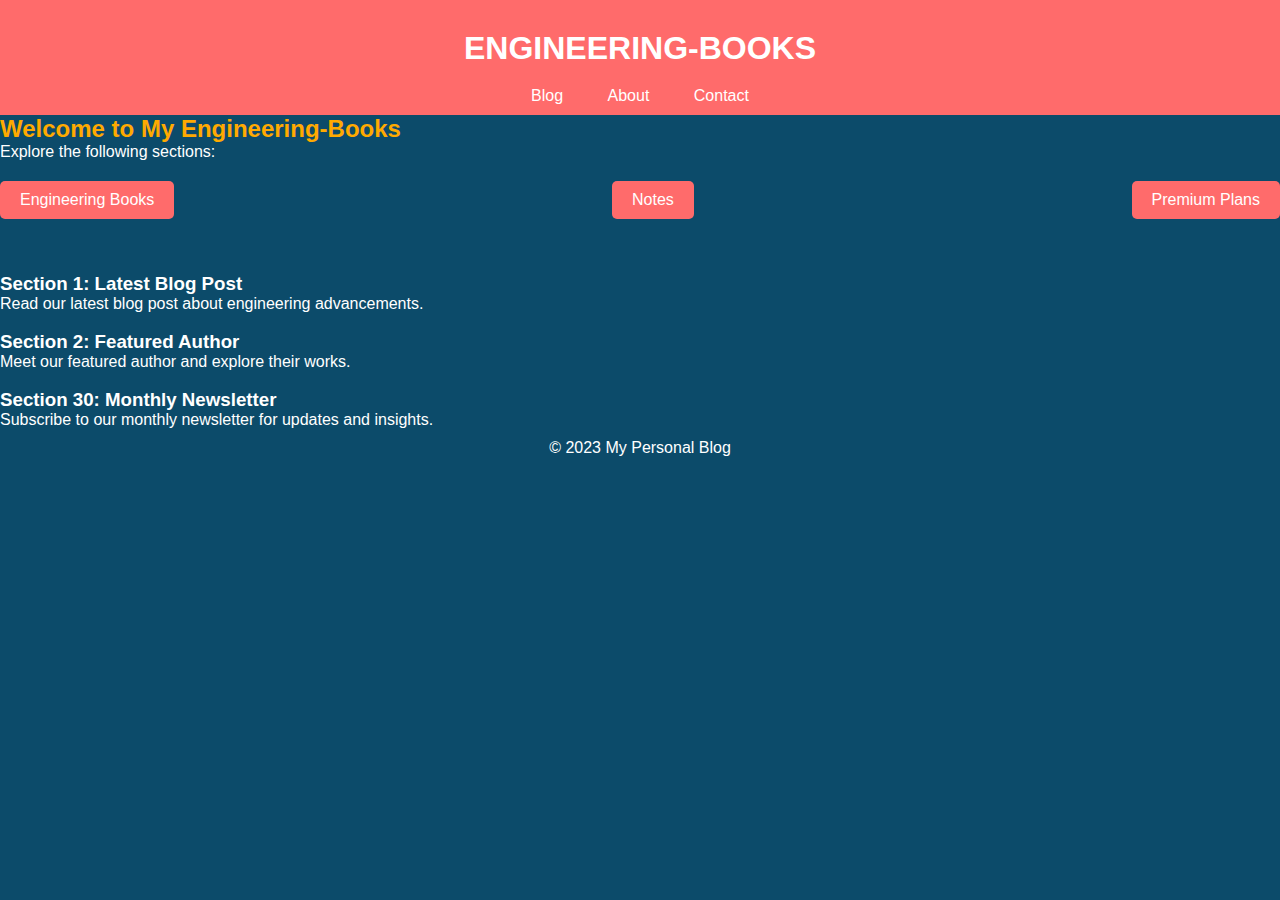
<file: index.html>
<!DOCTYPE html>
<html lang="en">
<head>
    <meta charset="UTF-8">
    <meta name="viewport" content="width=device-width, initial-scale=1.0">
    <link rel="stylesheet" href="style.css">
    <title>My Personal Blog</title>
</head>
<body>
    <header>
        <h1>Engineering-Books</h1>
        <nav>
            <ul>
                <li><a href="blog.html">Blog</a></li>
                <li><a href="about.html">About</a></li>
                <li><a href="contact.html">Contact</a></li>
            </ul>
        </nav>
    </header>

    <main class="article-grid">
        
        <h2>Welcome to My Engineering-Books</h2>
        <p>Explore the following sections:</p>

        <div class="buttons-container">
            <a href="engineering-books.html" class="content-button">Engineering Books</a>
            <a href="notes.html" class="content-button">Notes</a>
            <a href="premium-plans.html" class="content-button">Premium Plans</a>
        </div>
        <br>
        <br>
        <br>
        <!-- Add this element to your HTML with the specified class -->
<div class="custom-animation-element"></div>
<!-- Add elements to your HTML with the specified classes for each animation -->
<div class="element-for-animation1"></div>
<div class="element-for-animation2"></div>
<div class="element-for-animation3"></div>
<div class="element-for-animation4"></div>
<div class="element-for-animation5"></div>


        <!-- Additional Content Sections -->
        <section>
            <h3>Section 1: Latest Blog Post</h3>
            <p>Read our latest blog post about engineering advancements.</p>
        </section>
        <br>
        <section>
            <h3>Section 2: Featured Author</h3>
            <p>Meet our featured author and explore their works.</p>
        </section>
        <br>
        <!-- Add 28 more content sections here -->

        <section>
            <h3>Section 30: Monthly Newsletter</h3>
            <p>Subscribe to our monthly newsletter for updates and insights.</p>
        </section>
    </main>

    <footer>
        <p>&copy; 2023 My Personal Blog</p>
    </footer>
    <script src="script.js"></script>
</body>
</html>
</file>
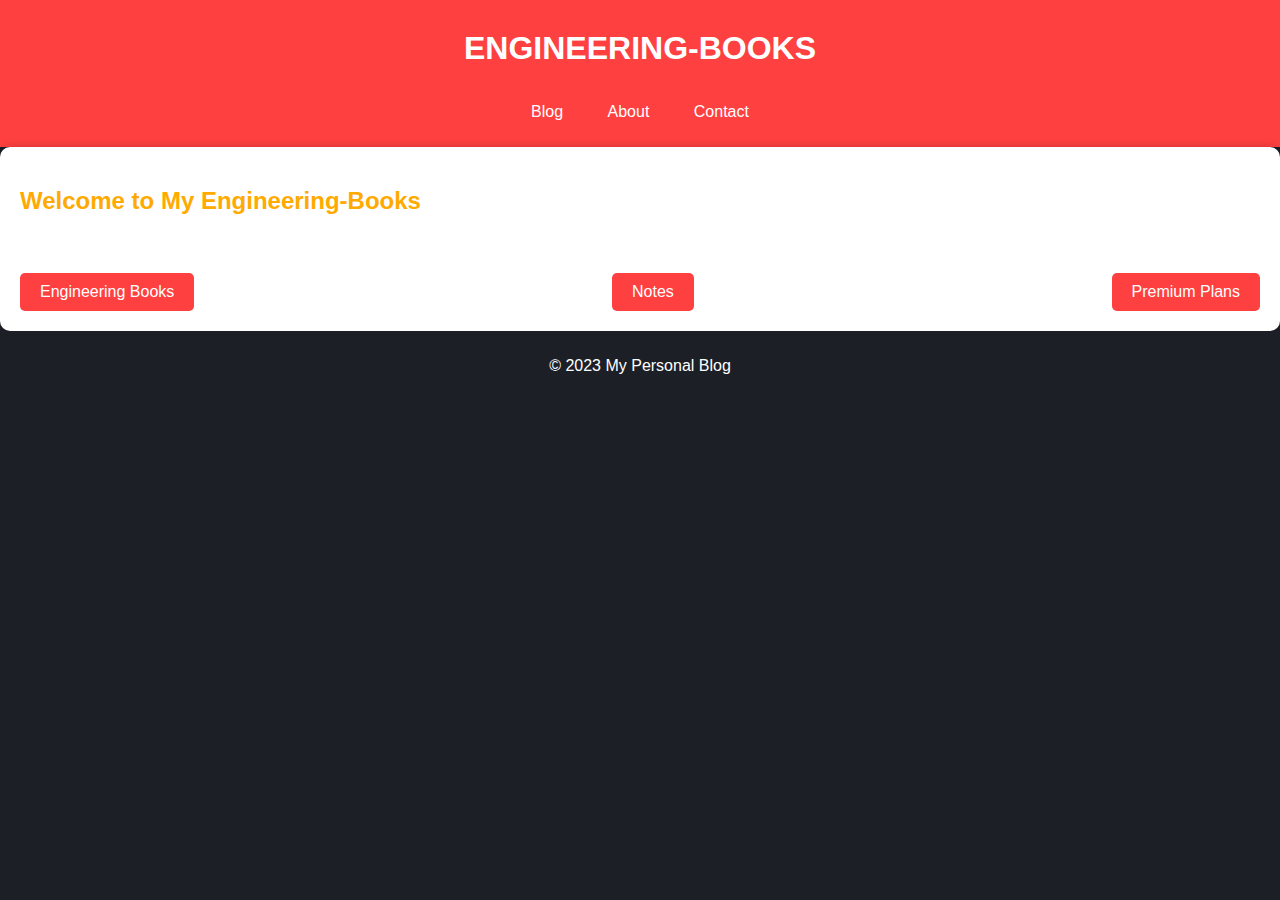
<file: enginnering book/index.html>
<!DOCTYPE html>
<html lang="en">
<head>
    <meta charset="UTF-8">
    <meta name="viewport" content="width=device-width, initial-scale=1.0">
    <link rel="stylesheet" href="style.css">
    <title>My Personal Blog</title>
</head>
<body>
    <header>
        <h1>Engineering-Books</h1>
        <nav>
            <ul>
                <li><a href="blog.html">Blog</a></li>
                <li><a href="about.html">About</a></li>
                <li><a href="contact.html">Contact</a></li>
            </ul>
        </nav>
    </header>

    <main class="article-grid">
        <h2>Welcome to My Engineering-Books</h2>
        <p>Explore the following sections:</p>

        <div class="buttons-container">
            <a href="engineering-books.html" class="content-button">Engineering Books</a>
            <a href="notes.html" class="content-button">Notes</a>
            <a href="premium-plans.html" class="content-button">Premium Plans</a>
        </div>
    </main>

    <footer>
        <p>&copy; 2023 My Personal Blog</p>
    </footer>
</body>
</html>
</file>
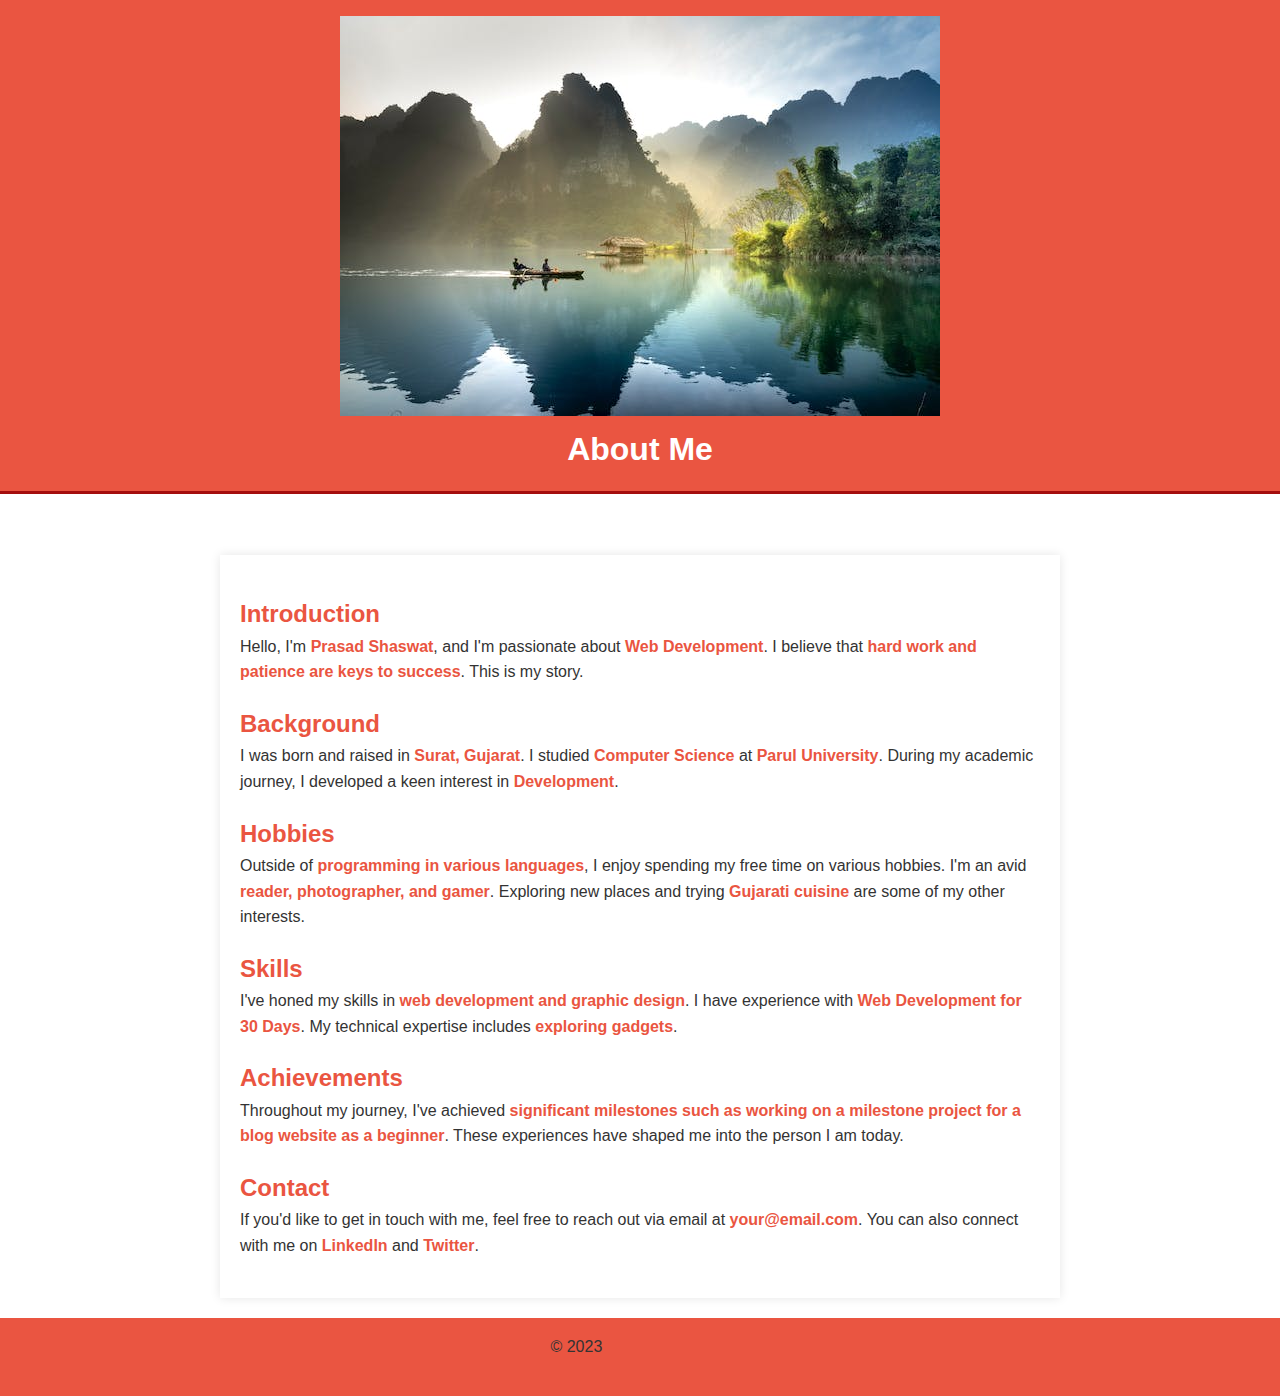
<file: about.html>
<!DOCTYPE html>
<html lang="en">
<head>
    <meta charset="UTF-8">
    <meta name="viewport" content="width=device-width, initial-scale=1.0">
    <link rel="stylesheet" href="about.css">
    <title>About Me</title>
</head>
<body>
    <header>
        <img src="pexels-photo-2166711.jpeg" alt="Your Photo"> <!-- Add your photo here -->
        <h1>About Me</h1>
    </header>
    <nav>
        <ul>
            <li><a href="#section1">Introduction</a></li>
            <li><a href="#section2">Background</a></li>
            <li><a href="#section3">Hobbies</a></li>
            <li><a href="#section4">Skills</a></li>
            <li><a href="#section5">Achievements</a></li>
            <li><a href="#section6">Contact</a></li>
        </ul>
    </nav>
    <main>
        <section id="section1">
            <h2>Introduction</h2>
            <p>Hello, I'm <span class="highlight">Prasad Shaswat</span>, and I'm passionate about <span class="highlight">Web Development</span>. I believe that <span class="highlight">hard work and patience are keys to success</span>. This is my story.</p>
        </section>

        <section id="section2">
            <h2>Background</h2>
            <p>I was born and raised in <span class="highlight">Surat, Gujarat</span>. I studied <span class="highlight">Computer Science</span> at <span class="highlight">Parul University</span>. During my academic journey, I developed a keen interest in <span class="highlight">Development</span>.</p>
        </section>

        <section id="section3">
            <h2>Hobbies</h2>
            <p>Outside of <span class="highlight">programming in various languages</span>, I enjoy spending my free time on various hobbies. I'm an avid <span class="highlight">reader, photographer, and gamer</span>. Exploring new places and trying <span class="highlight">Gujarati cuisine</span> are some of my other interests.</p>
        </section>

        <section id="section4">
            <h2>Skills</h2>
            <p>I've honed my skills in <span class="highlight">web development and graphic design</span>. I have experience with <span class="highlight">Web Development for 30 Days</span>. My technical expertise includes <span class="highlight">exploring gadgets</span>.</p>
        </section>

        <section id="section5">
            <h2>Achievements</h2>
            <p>Throughout my journey, I've achieved <span class="highlight">significant milestones such as working on a milestone project for a blog website as a beginner</span>. These experiences have shaped me into the person I am today.</p>
        </section>

        <section id="section6">
            <h2>Contact</h2>
            <p>If you'd like to get in touch with me, feel free to reach out via email at <a href="mailto:your@email.com" class="highlight">your@email.com</a>. You can also connect with me on <a href="https://www.linkedin.com/in/yourprofile" class="highlight">LinkedIn</a> and <a href="https://twitter.com/yourhandle" class="highlight">Twitter</a>.</p>
        </section>
    </main>

    <footer>
        <p>&copy; 2023 <span class="highlight">Prasad Shaswat</span></p>
    </footer>
</body>
</html>
</file>
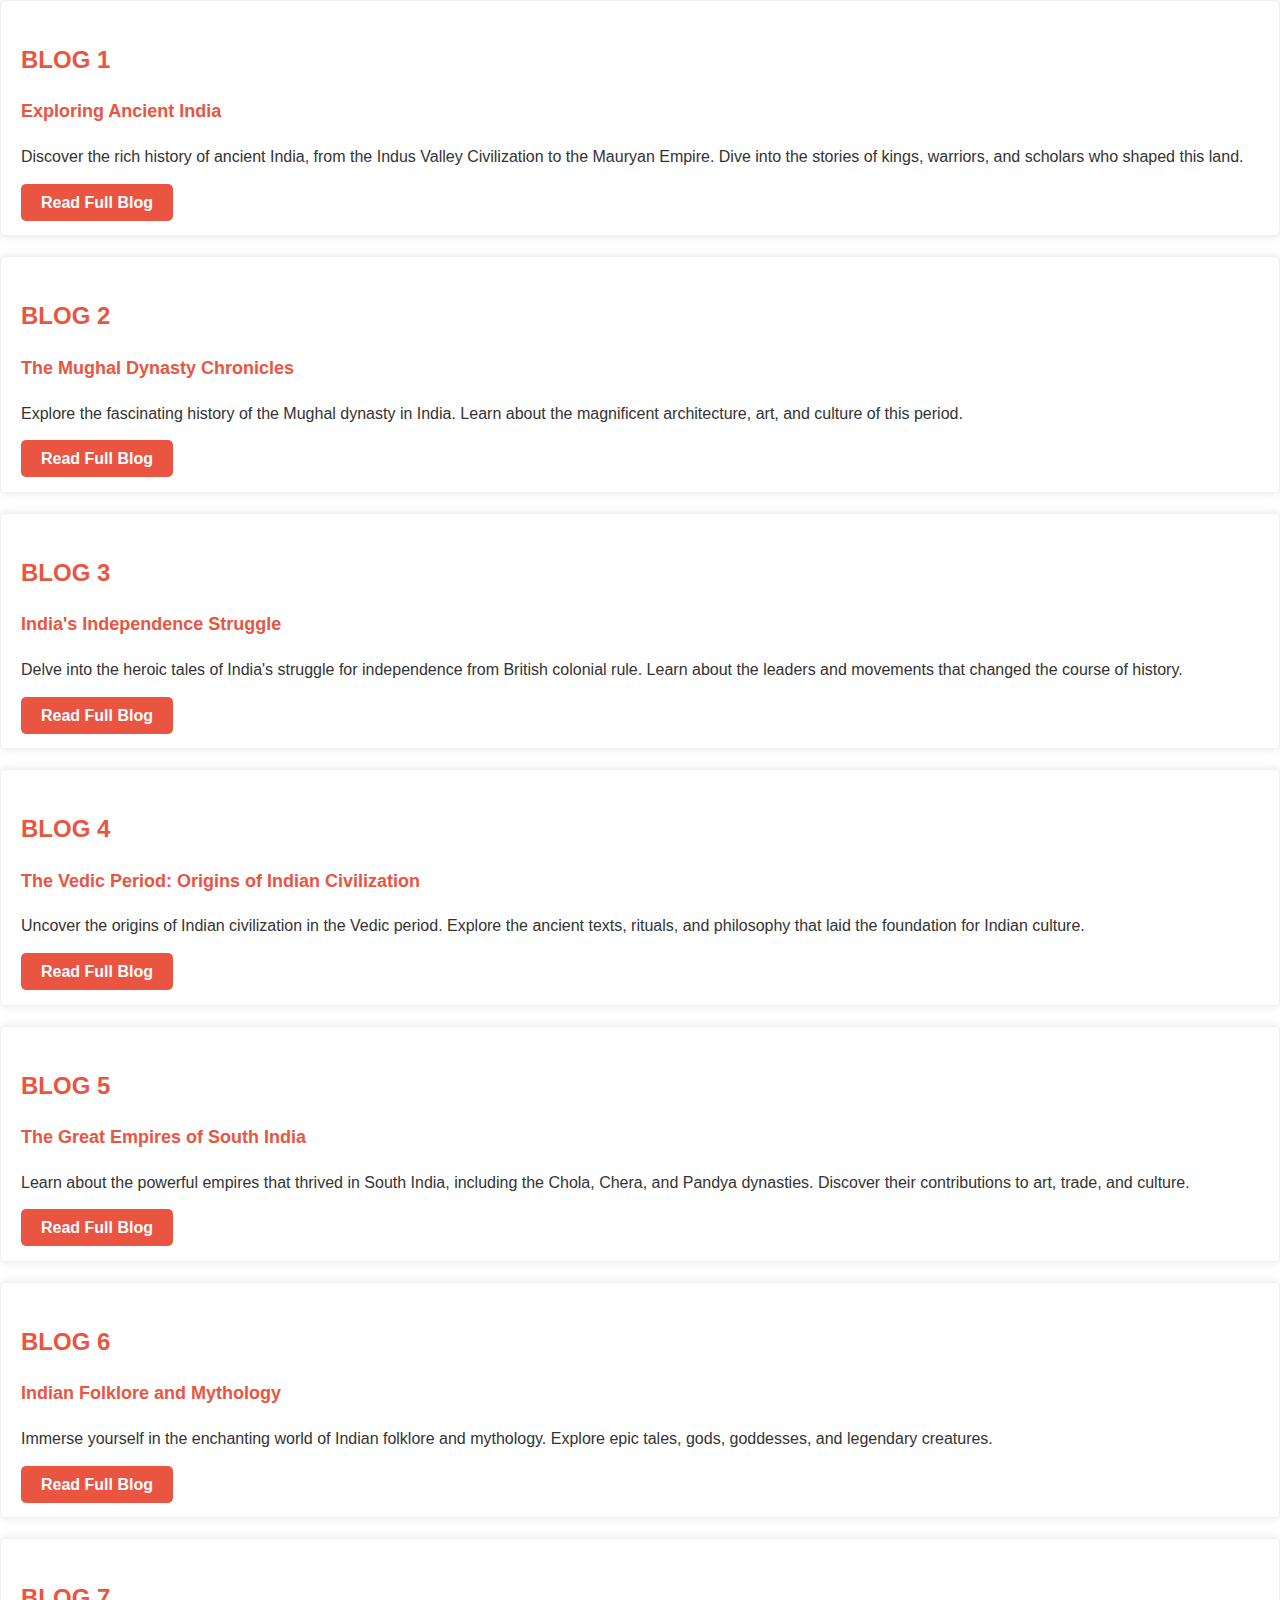
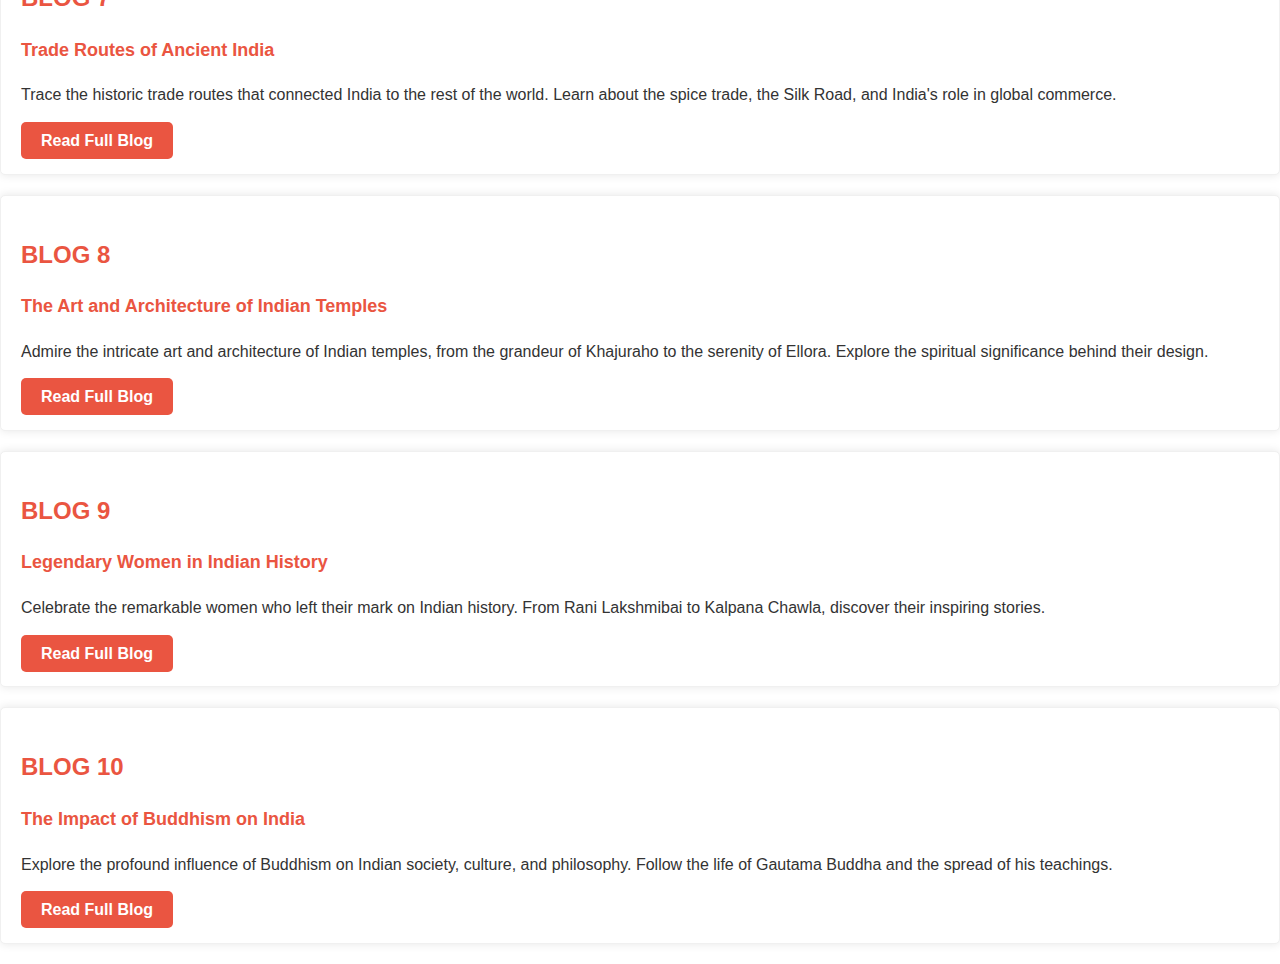
<file: blog.html>
<!DOCTYPE html>
<html lang="en">
<head>
    <meta charset="UTF-8">
    <meta name="viewport" content="width=device-width, initial-scale=1.0">
    <link rel="stylesheet" href="HOME.CSS">
    <title>Blog Page</title>
</head>
<body>
    <div class="blog-box">
        <h1>BLOG 1</h1>
        <h3>Exploring Ancient India</h3>
        <p>Discover the rich history of ancient India, from the Indus Valley Civilization to the Mauryan Empire. Dive into the stories of kings, warriors, and scholars who shaped this land.</p>
        <a class="read-more-button" href="http://example.com/blog1">Read Full Blog</a>
    </div>

    <div class="blog-box">
        <h1>BLOG 2</h1>
        <h3>The Mughal Dynasty Chronicles</h3>
        <p>Explore the fascinating history of the Mughal dynasty in India. Learn about the magnificent architecture, art, and culture of this period.</p>
        <a class="read-more-button" href="http://example.com/blog2">Read Full Blog</a>
    </div>

    <div class="blog-box">
        <h1>BLOG 3</h1>
        <h3>India's Independence Struggle</h3>
        <p>Delve into the heroic tales of India's struggle for independence from British colonial rule. Learn about the leaders and movements that changed the course of history.</p>
        <a class="read-more-button" href="http://example.com/blog3">Read Full Blog</a>
    </div>

    <div class="blog-box">
        <h1>BLOG 4</h1>
        <h3>The Vedic Period: Origins of Indian Civilization</h3>
        <p>Uncover the origins of Indian civilization in the Vedic period. Explore the ancient texts, rituals, and philosophy that laid the foundation for Indian culture.</p>
        <a class="read-more-button" href="http://example.com/blog4">Read Full Blog</a>
    </div>

    <div class="blog-box">
        <h1>BLOG 5</h1>
        <h3>The Great Empires of South India</h3>
        <p>Learn about the powerful empires that thrived in South India, including the Chola, Chera, and Pandya dynasties. Discover their contributions to art, trade, and culture.</p>
        <a class="read-more-button" href="http://example.com/blog5">Read Full Blog</a>
    </div>

    <div class="blog-box">
        <h1>BLOG 6</h1>
        <h3>Indian Folklore and Mythology</h3>
        <p>Immerse yourself in the enchanting world of Indian folklore and mythology. Explore epic tales, gods, goddesses, and legendary creatures.</p>
        <a class="read-more-button" href="http://example.com/blog6">Read Full Blog</a>
    </div>

    <div class="blog-box">
        <h1>BLOG 7</h1>
        <h3>Trade Routes of Ancient India</h3>
        <p>Trace the historic trade routes that connected India to the rest of the world. Learn about the spice trade, the Silk Road, and India's role in global commerce.</p>
        <a class="read-more-button" href="http://example.com/blog7">Read Full Blog</a>
    </div>

    <div class="blog-box">
        <h1>BLOG 8</h1>
        <h3>The Art and Architecture of Indian Temples</h3>
        <p>Admire the intricate art and architecture of Indian temples, from the grandeur of Khajuraho to the serenity of Ellora. Explore the spiritual significance behind their design.</p>
        <a class="read-more-button" href="http://example.com/blog8">Read Full Blog</a>
    </div>

    <div class="blog-box">
        <h1>BLOG 9</h1>
        <h3>Legendary Women in Indian History</h3>
        <p>Celebrate the remarkable women who left their mark on Indian history. From Rani Lakshmibai to Kalpana Chawla, discover their inspiring stories.</p>
        <a class="read-more-button" href="http://example.com/blog9">Read Full Blog</a>
    </div>

    <div class="blog-box">
        <h1>BLOG 10</h1>
        <h3>The Impact of Buddhism on India</h3>
        <p>Explore the profound influence of Buddhism on Indian society, culture, and philosophy. Follow the life of Gautama Buddha and the spread of his teachings.</p>
        <a class="read-more-button" href="http://example.com/blog10">Read Full Blog</a>
    </div>

</body>
</html>
</file>
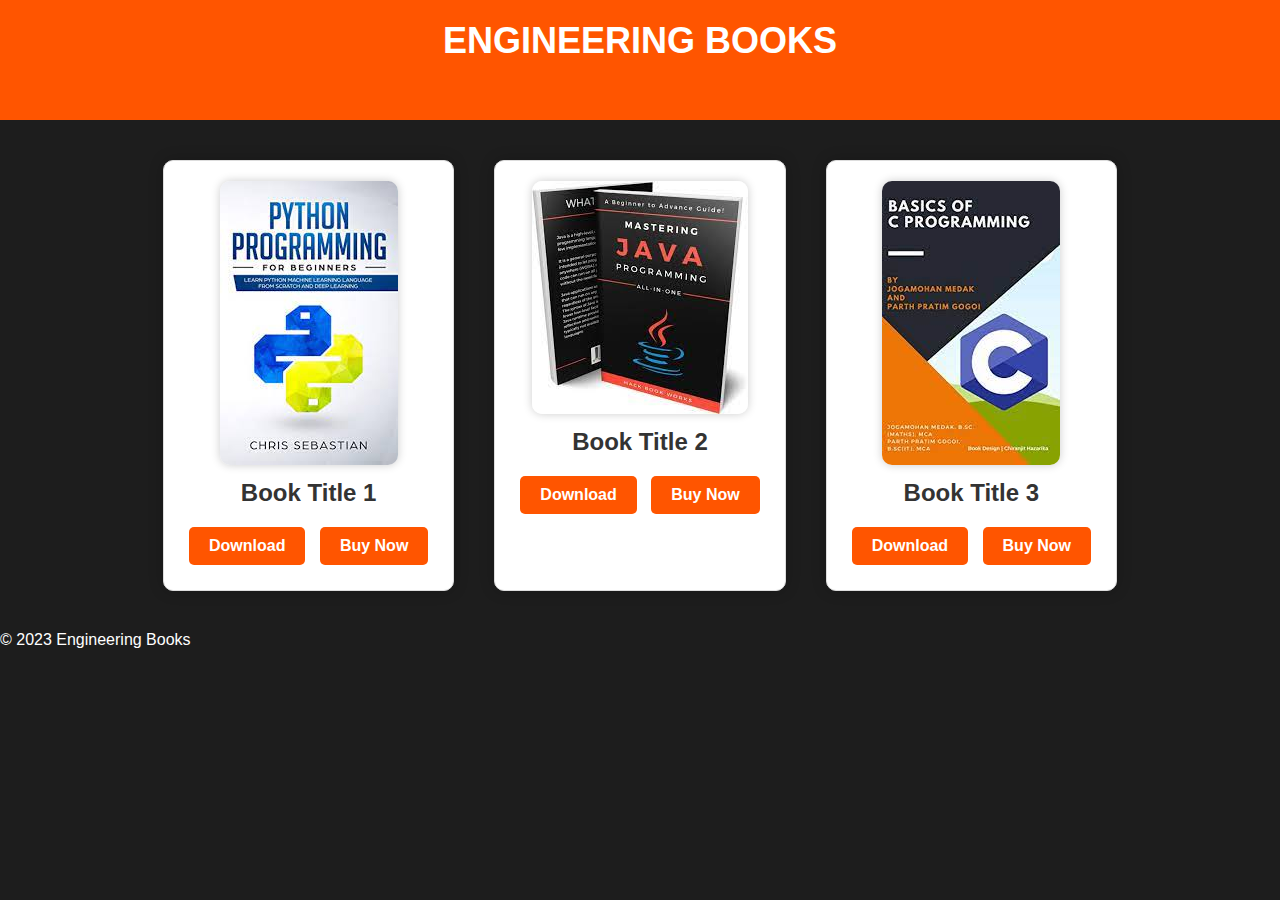
<file: engineering-books.html>
<!DOCTYPE html>
<html lang="en">
<head>
    <meta charset="UTF-8">
    <meta name="viewport" content="width=device-width, initial-scale=1.0">
    <link rel="stylesheet" href="engineering-books.css"> <!-- Include CSS for this page -->
    <title>Engineering Books</title>
</head>
<body>
    <header>
        <h1>Engineering Books</h1>
        <nav>
            <ul>
                <li><a href="blog.html">Blog</a></li>
                <li><a href="about.html">About</a></li>
                <li><a href="contact.html">Contact</a></li>
            </ul>
        </nav>
    </header>

    <main class="book-grid">
        <!-- First book box -->
        <div class="book-box">
            <img src="download (3).jpeg" alt="Book 1">
            <div class="book-details">
                <h2>Book Title 1</h2>
                <div class="book-actions">
                    <a href="https://static.realpython.com/python-basics-sample-chapters.pdf" class="download-button">Download</a>
                    <a href="#" class="buy-button">Buy Now</a>
                </div>
            </div>
        </div>

        <!-- Second book box -->
        <div class="book-box">
            <img src="download (2).jpeg" alt="Book 2">
            <div class="book-details">
                <h2>Book Title 2</h2>
                <div class="book-actions">
                    <a href="https://www.cs.cmu.edu/afs/cs.cmu.edu/user/gchen/www/download/java/LearnJava.pdf" class="download-button">Download</a>
                    <a href="#" class="buy-button">Buy Now</a>
                </div>
            </div>
        </div>

        <!-- Third book box -->
        <div class="book-box">
            <img src="download (1).jpeg" alt="Book 3">
            <div class="book-details">
                <h2>Book Title 3</h2>
                <div class="book-actions">
                    <a href="https://karadev.net/uroci/filespdf/files/a%20book%20on%20c.pdf" class="download-button">Download</a>
                    <a href="#" class="buy-button">Buy Now</a>
                </div>
            </div>
        </div>
    </main>

    <footer>
        <p>&copy; 2023 Engineering Books</p>
    </footer>
</body>
</html>
</file>
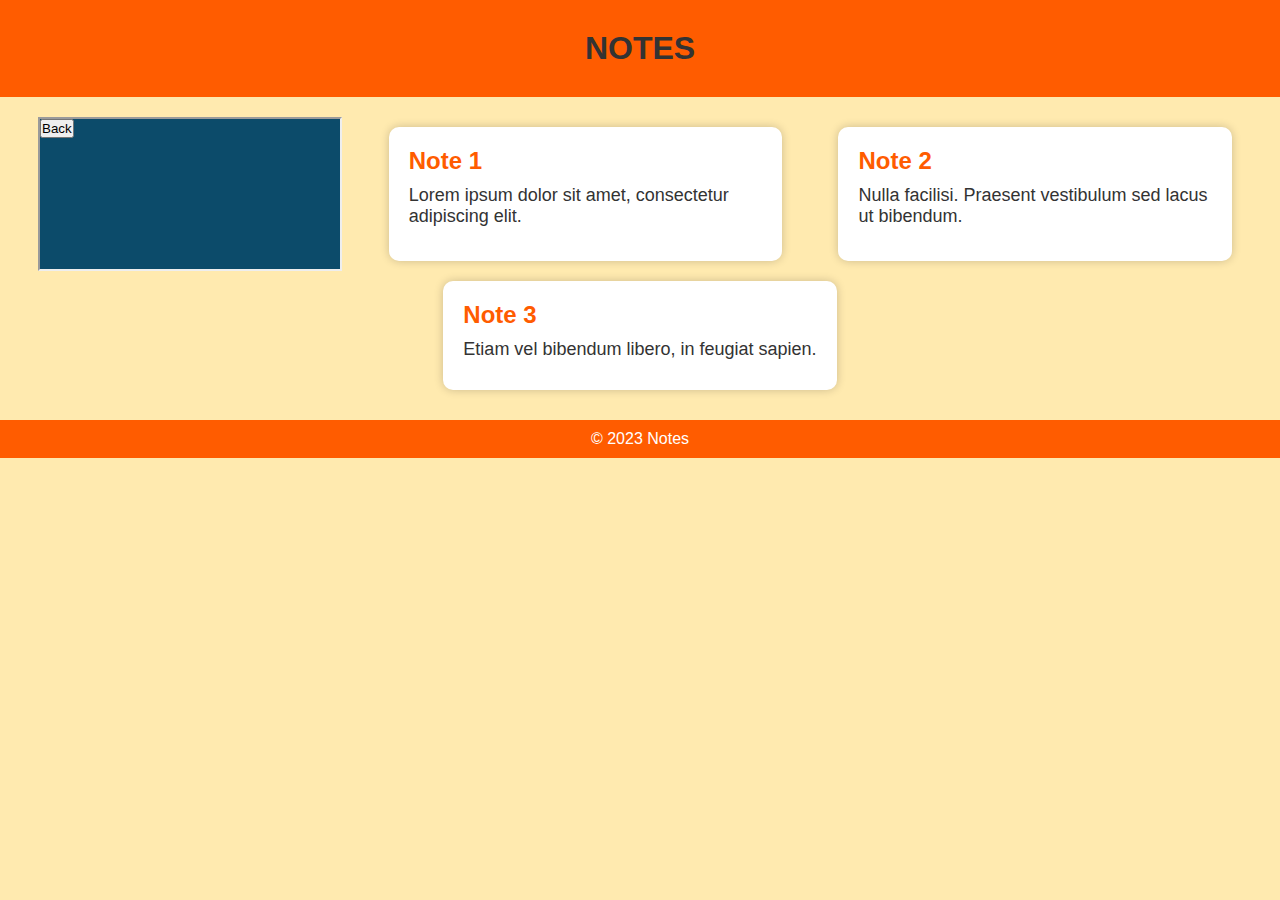
<file: notes.html>
<!DOCTYPE html>
<html lang="en">
<head>
    <meta charset="UTF-8">
    <meta name="viewport" content="width=device-width, initial-scale=1.0">
    <link rel="stylesheet" href="notes.css">
    <title>Chhota Bheem Notes</title>
</head>
<body>
    <header>
        <h1 class="heading">Notes</h1>
    </header>

    <main class="notes-container">
        <iframe src="back-button.html" class="back-button-frame"></iframe>
        <section class="note">
            <h2>Note 1</h2>
            <p>Lorem ipsum dolor sit amet, consectetur adipiscing elit.</p>
        </section>

        <section class="note">
            <h2>Note 2</h2>
            <p>Nulla facilisi. Praesent vestibulum sed lacus ut bibendum.</p>
        </section>

        <section class="note">
            <h2>Note 3</h2>
            <p>Etiam vel bibendum libero, in feugiat sapien.</p>
        </section>

        <!-- Add more notes as needed -->
    </main>

    <footer>
        <p>&copy; 2023  Notes</p>
    </footer>
</body>
</html>
</file>
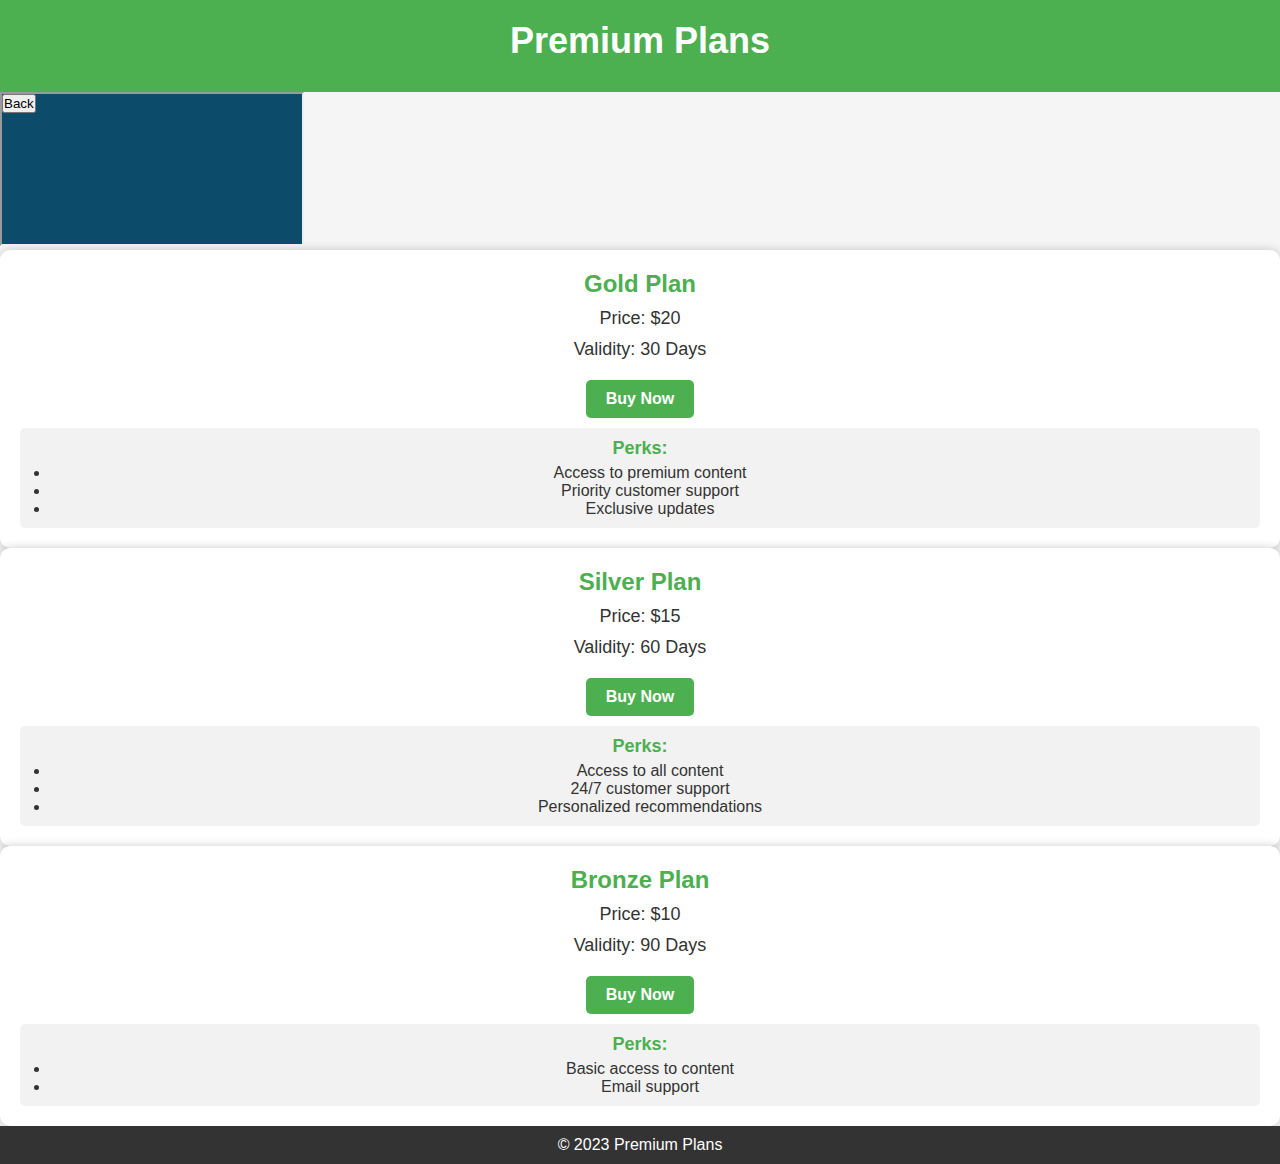
<file: premium-plans.html>
<!DOCTYPE html>
<html lang="en">
<head>
    <meta charset="UTF-8">
    <meta name="viewport" content="width=device-width, initial-scale=1.0">
    <link rel="stylesheet" href="premium-plans.css">
    <title>Premium Plans</title>
</head>
<body>
    <header>
        <h1>Premium Plans</h1>
    </header>

    <main class="plans-container">
        <iframe src="back-button.html" class="back-button-frame"></iframe>
        <div class="plan">
            <h2>Gold Plan</h2>
            <p>Price: $20</p>
            <p>Validity: 30 Days</p>
            <a href="#" class="buy-button">Buy Now</a>
            <div class="perks">
                <h3>Perks:</h3>
                <ul>
                    <li>Access to premium content</li>
                    <li>Priority customer support</li>
                    <li>Exclusive updates</li>
                </ul>
            </div>
        </div>

        <div class="plan">
            <h2>Silver Plan</h2>
            <p>Price: $15</p>
            <p>Validity: 60 Days</p>
            <a href="#" class="buy-button">Buy Now</a>
            <div class="perks">
                <h3>Perks:</h3>
                <ul>
                    <li>Access to all content</li>
                    <li>24/7 customer support</li>
                    <li>Personalized recommendations</li>
                </ul>
            </div>
        </div>

        <div class="plan">
            <h2>Bronze Plan</h2>
            <p>Price: $10</p>
            <p>Validity: 90 Days</p>
            <a href="#" class="buy-button">Buy Now</a>
            <div class="perks">
                <h3>Perks:</h3>
                <ul>
                    <li>Basic access to content</li>
                    <li>Email support</li>
                </ul>
            </div>
        </div>
    </main>

    <footer>
        <p>&copy; 2023 Premium Plans</p>
    </footer>
</body>
</html>
</file>
<file: style.css>
* {
    font-family: 'Arial', sans-serif;
    margin: 0;
    padding: 0;
    box-sizing: border-box;
}

/* Animation 1 */
@keyframes animation1 {
    /* Define animation properties for the first animation */
}

/* Animation 2 */
@keyframes animation2 {
    /* Define animation properties for the second animation */
}

/* Animation 3 */
@keyframes animation3 {
    /* Define animation properties for the third animation */
}

/* Animation 4 */
@keyframes animation4 {
    /* Define animation properties for the fourth animation */
}

/* Animation 5 */
@keyframes animation5 {
    /* Define animation properties for the fifth animation */
}

body {
    background-color: #0c4b6a; /* Dark blue background inspired by technology */
    color: #fff; /* White text color */
    font-family: 'Arial', sans-serif;
    margin: 0;
    padding: 0;
    overflow-x: hidden; /* Hide horizontal scrollbar */
}

header {
    background-color: #ff6b6b; /* Vibrant red header background */
    padding: 10px 0;
}

h1 {
    color: #fff; /* White header text color */
    margin: 0;
    padding: 20px;
    text-align: center;
    font-family: 'Super Mario', sans-serif;
    text-transform: uppercase;
    animation: bounce 2s infinite; /* Bouncing animation */
}

@keyframes bounce {
    0%, 20%, 50%, 80%, 100% {
        transform: translateY(0);
    }
    40% {
        transform: translateY(-20px);
    }
    60% {
        transform: translateY(-10px);
    }
}

/* Center-align the navigation links */
nav ul {
    list-style: none;
    padding: 0;
    text-align: center;
}

nav ul li {
    display: inline;
    margin: 20px;
}

nav ul li a {
    color: #fff;
    text-decoration: none;
    transition: color 0.3s;
}

nav ul li a:hover {
    color: #ffaa00;
}

.main-container {
    background-color: rgba(255, 255, 255, 0.95); /* Semi-transparent white main content background */
    padding: 20px;
    border-radius: 10px;
    box-shadow: 0px 0px 10px rgba(0, 0, 0, 0.2);
    animation: fadeIn 2s; /* Fade-in animation */
}

@keyframes fadeIn {
    0% {
        opacity: 0;
    }
    100% {
        opacity: 1;
    }
}

h2 {
    color: #ffaa00;
    font-family: 'Super Mario', sans-serif;
    animation: rotateScale 2s infinite; /* Rotation and scaling animation */
}



.buttons-container {
    display: flex;
    justify-content: space-between;
    margin-top: 20px;
    animation: slideIn 2s; /* Slide-in animation */
}

@keyframes slideIn {
    0% {
        transform: translateY(-50px);
        opacity: 0;
    }
    100% {
        transform: translateY(0);
        opacity: 1;
    }
}

.content-button {
    background-color: #ff6b6b;
    color: #fff;
    padding: 10px 20px;
    border-radius: 5px;
    text-decoration: none;
    transition: background-color 0.3s;
    font-family: 'Super Mario', sans-serif;
    animation: pulse 2s infinite; /* Pulse animation */
}

.content-button:hover {
    background-color: #ffaa00;
}
/* Add this new animation to your CSS */
@keyframes customAnimation {
    0% {
        /* Define the initial state of your animation here */
        /* Example: opacity: 0; */
    }
    50% {
        /* Define a middle state of your animation here */
        /* Example: opacity: 1; */
    }
    100% {
        /* Define the final state of your animation here */
        /* Example: opacity: 0; */
    }
}

@keyframes pulse {
    0% {
        transform: scale(1);
    }
    50% {
        transform: scale(1.1);
    }
    100% {
        transform: scale(1);
    }
}

footer {
    background-color: #0c4b6a;
    padding: 10px 0;
    text-align: center;
}

footer p {
    color: #fff;
    font-family: 'Arial', sans-serif;
}
</file>
<file: enginnering book/style.css>
body {
    background-color: #1d1f27; /* Dark background inspired by Avengers */
    color: #fff; /* White text color */
    font-family: 'Arial', sans-serif;
    margin: 0;
    padding: 0;
}

header {
    background-color: #ff4040; /* Bright red header background inspired by Mario */
    padding: 10px 0;
}

h1 {
    color: #fff; /* White header text color */
    margin: 0;
    padding: 20px;
    text-align: center;
    font-family: 'Super Mario', sans-serif; /* Mario-inspired font */
    text-transform: uppercase; /* Uppercase text */
}

/* Center-align the navigation links */
nav ul {
    list-style: none;
    padding: 0;
    text-align: center; /* Center-align the navigation links */
}

nav ul li {
    display: inline;
    margin: 20px;
}


nav ul li a {
    color: #fff; /* White navigation link color */
    text-decoration: none;
    transition: color 0.3s;
    font-family: 'Super Mario', sans-serif; /* Mario-inspired font */
}

nav ul li a:hover {
    color: #ffaa00; /* Bright yellow on hover inspired by Mario */
}

main.article-grid {
    background-color: #fff; /* White main content background */
    padding: 20px;
    border-radius: 10px;
    box-shadow: 0px 0px 10px rgba(0, 0, 0, 0.2); /* Add a subtle shadow */
}

h2 {
    color: #ffaa00; /* Bright yellow heading color inspired by Mario */
    font-family: 'Super Mario', sans-serif; /* Mario-inspired font */
}

.buttons-container {
    display: flex;
    justify-content: space-between;
    margin-top: 20px;
}

.content-button {
    background-color: #ff4040; /* Bright red button background inspired by Mario */
    color: #fff; /* White button text color */
    padding: 10px 20px;
    border-radius: 5px;
    text-decoration: none;
    transition: background-color 0.3s;
    font-family: 'Super Mario', sans-serif; /* Mario-inspired font */
}

.content-button:hover {
    background-color: #ffaa00; /* Bright yellow on hover inspired by Mario */
}

footer {
    background-color: #1d1f27; /* Dark background inspired by Avengers */
    padding: 10px 0;
    text-align: center;
}

footer p {
    color: #fff; /* White footer text color */
    font-family: 'Arial', sans-serif;
}
</file>
<file: HOME.CSS>
body {
    font-family: Arial, sans-serif;
    background-color: #ffffff;
    line-height: 1.6;
    color: #333;
    margin: 0;
    padding: 0;
}

.blog-box {
    border: 1px solid #f0f0f0;
    padding: 20px;
    background-color: #ffffff;
    border-radius: 5px;
    margin-bottom: 20px;
    box-shadow: 0 0 10px rgba(0, 0, 0, 0.1);
    transition: transform 0.3s ease;
}

.blog-box:hover {
    transform: scale(1.03);
}

h1 {
    font-size: 24px;
    color: #ea5541; /* Orange color */
    margin-top: 20px;
}

h3 {
    font-size: 18px;
    color: #ea5541; /* Orange color */
}

p {
    font-size: 16px;
    color: #333;
    margin-bottom: 20px;
}

a.read-more-button {
    text-decoration: none;
    color: #fff; /* White color */
    font-weight: bold;
    cursor: pointer;
    background-color: #ea5541; /* Orange color */
    padding: 10px 20px;
    border-radius: 5px;
    transition: background-color 0.3s ease;
}

a.read-more-button:hover {
    background-color: #d44b36; /* Darker shade of orange on hover */
    color: #fff; /* White color */
}
</file>
<file: notes.css>
* {
    font-family: 'Arial', sans-serif;
    margin: 0;
    padding: 0;
    box-sizing: border-box;
}

body {
    background-color: #ffeaaf; /* Light yellow background inspired by Chhota Bheem */
    color: #333; /* Dark text color */
    font-size: 16px;
}

header {
    background-color: #ff5c00; /* Orange header background inspired by Chhota Bheem */
    padding: 10px 0;
    text-align: center;
}

.heading {
    margin: 0;
    padding: 20px;
    text-transform: uppercase;
    font-family: 'Comic Sans MS', sans-serif; /* Fun and playful font */
    animation: colorChange 3s infinite; /* Color-changing animation */
}

@keyframes colorChange {
    0% {
        color: #ff5c00; /* Orange */
    }
    25% {
        color: #ffeaaf; /* Light yellow */
    }
    50% {
        color: #ff0080; /* Pink */
    }
    75% {
        color: #006bff; /* Blue */
    }
    100% {
        color: #ff5c00; /* Orange */
    }
}

.notes-container {
    display: flex;
    flex-wrap: wrap;
    justify-content: space-around;
    padding: 20px;
}

.note {
    background-color: #fff; /* White note background */
    border-radius: 10px;
    padding: 20px;
    margin: 10px;
    box-shadow: 0px 0px 10px rgba(0, 0, 0, 0.2);
    width: calc(33.33% - 20px); /* Three notes in one row with spacing */
}

.note h2 {
    color: #ff5c00; /* Orange note heading color */
    font-size: 24px;
}

.note p {
    margin: 10px 0;
    font-size: 18px;
}

footer {
    background-color: #ff5c00; /* Orange footer background inspired by Chhota Bheem */
    color: #fff; /* White footer text color */
    text-align: center;
    padding: 10px 0;
}

footer p {
    font-family: 'Comic Sans MS', sans-serif; /* Fun and playful font for the footer */
}
</file>
<file: premium-plans.css>
* {
    font-family: 'Arial', sans-serif;
    margin: 0;
    padding: 0;
    box-sizing: border-box;
}

body {
    background-color: #f5f5f5; /* Light background color */
    color: #333;
}

header {
    background-color: #4caf50; /* Green header background color */
    color: #fff;
    text-align: center;
    padding: 20px;
}

h1 {
    font-size: 36px;
    margin-bottom: 10px;
}

.main-container {
    display: flex;
    justify-content: space-around;
    padding: 20px;
}

.plan {
    background-color: #fff; /* White plan background color */
    border-radius: 10px;
    padding: 20px;
    text-align: center;
    box-shadow: 0px 0px 10px rgba(0, 0, 0, 0.2);
}

.plan h2 {
    color: #4caf50; /* Green plan title color */
    font-size: 24px;
}

.plan p {
    margin: 10px 0;
    color: #333;
    font-size: 18px;
}

.buy-button {
    display: inline-block;
    padding: 10px 20px;
    background-color: #4caf50; /* Green button background color */
    color: #fff;
    text-decoration: none;
    border-radius: 5px;
    margin-top: 10px;
    font-weight: bold;
    transition: background-color 0.3s ease;
}

.buy-button:hover {
    background-color: #45a049; /* Darker green on hover */
}

.perks {
    background-color: #f2f2f2; /* Light perks background color */
    padding: 10px;
    border-radius: 5px;
    margin-top: 10px;
}

.perks h3 {
    color: #4caf50; /* Green perks title color */
    font-size: 18px;
    margin-bottom: 5px;
}

.perks ul {
    list-style-type: disc;
    margin-left: 20px;
}

footer {
    background-color: #333;
    color: #fff;
    text-align: center;
    padding: 10px;
}
</file>
<file: about.css>
/* Reset some default styles */
body, h1, h2, p {
    margin: 0;
    padding: 0;
}

body {
    font-family: Arial, sans-serif;
    background-color: #ffffff; /* White background */
    line-height: 1.6;
    color: #333; /* Dark gray text color */
}

/* Header styles */
header {
    background-color: #ea5541; /* Orange header background color */
    color: #fff;
    text-align: center;
    padding: 1rem 0;
    border-bottom: 3px solid #a40e0e;
}

/* Navigation styles */
nav ul {
    list-style-type: none;
}

nav li {
    display: inline;
    margin-right: 20px;
}

nav a {
    text-decoration: none;
    color: #fff;
    font-weight: bold;
    transition: color 0.3s ease; /* Smooth color transition on hover */
}

nav a:hover {
    color: #f09c7e; /* Lighter orange color on hover */
}

/* Main content styles */
main {
    max-width: 800px;
    margin: 20px auto;
    padding: 20px;
    background-color: #fff;
    box-shadow: 0 0 10px rgba(0, 0, 0, 0.1);
}

/* Section headers */
h2 {
    font-size: 24px;
    color: #ea5541; /* Orange section header color */
    margin-top: 20px;
}

/* Highlighted text */
.highlight {
    color: #ea5541; /* Orange highlight color */
    font-weight: bold;
}

/* Paragraph text */
p {
    font-size: 16px;
    color: #333; /* Dark gray text color */
    margin-bottom: 20px;
}

/* Links */
a {
    text-decoration: none;
    color: #007BFF;
    transition: color 0.3s ease; /* Smooth color transition on hover */
}

a:hover {
    text-decoration: underline;
    color: #0056b3; /* Darker blue color on hover */
}

/* Footer styles */
footer {
    text-align: center;
    background-color: #ea5541; /* Orange footer background color */
    color: #fff;
    padding: 1rem 10px;
}
</file>
<file: engineering-books.css>
/* Reset some default styles */
body, h1, h2, p, ul, li, a {
    margin: 0;
    padding: 0;
}

body {
    font-family: 'Arial', sans-serif;
    background-color: #1d1d1d; /* Dark background */
    color: #fff; /* White text color */
}

header {
    background-color: #ff5500; /* Bright red header background */
    padding: 20px 0;
    text-align: center;
}

h1 {
    color: #fff; /* White header text color */
    font-size: 36px;
    text-transform: uppercase;
}

nav ul {
    list-style: none;
    text-align: center;
    margin-top: 20px;
}

nav ul li {
    display: inline;
    margin: 20px;
}

nav ul li a {
    color: #ff5500; /* Bright red navigation link color */
    text-decoration: none;
    font-weight: bold;
    font-size: 16px;
    transition: color 0.3s;
}

nav ul li a:hover {
    color: #ffaa00; /* Bright yellow on hover */
}

main.book-grid {
    display: flex;
    justify-content: center;
    flex-wrap: wrap;
    padding: 20px;
}

.book-box {
    background-color: #fff;
    border: 1px solid #ddd;
    border-radius: 10px;
    padding: 20px;
    margin: 20px;
    text-align: center;
    box-shadow: 0px 0px 15px rgba(0, 0, 0, 0.2);
    transition: transform 0.3s ease-in-out;
}

.book-box:hover {
    transform: scale(1.05);
    box-shadow: 0px 0px 20px rgba(0, 0, 0, 0.3);
}

.book-box img {
    max-width: 100%;
    height: auto;
    border-radius: 10px;
    box-shadow: 0px 0px 10px rgba(0, 0, 0, 0.2);
}

.book-details h2 {
    color: #333;
    font-size: 24px;
    margin: 10px 0;
}

.book-actions {
    margin-top: 15px;
}

.download-button,
.buy-button {
    background-color: #ff5500; /* Bright red button background */
    color: #fff; /* White button text color */
    padding: 10px 20px;
    border-radius: 5px;
    text-decoration: none;
    font-weight: bold;
    font-size: 16px;
    transition: background-color 0.3s;
    margin: 5px;
    display: inline-block;
}

.download-button:hover,
.buy-button:hover {
    background-color: #ff9900; /* Bright orange on hover */
}
</file>
